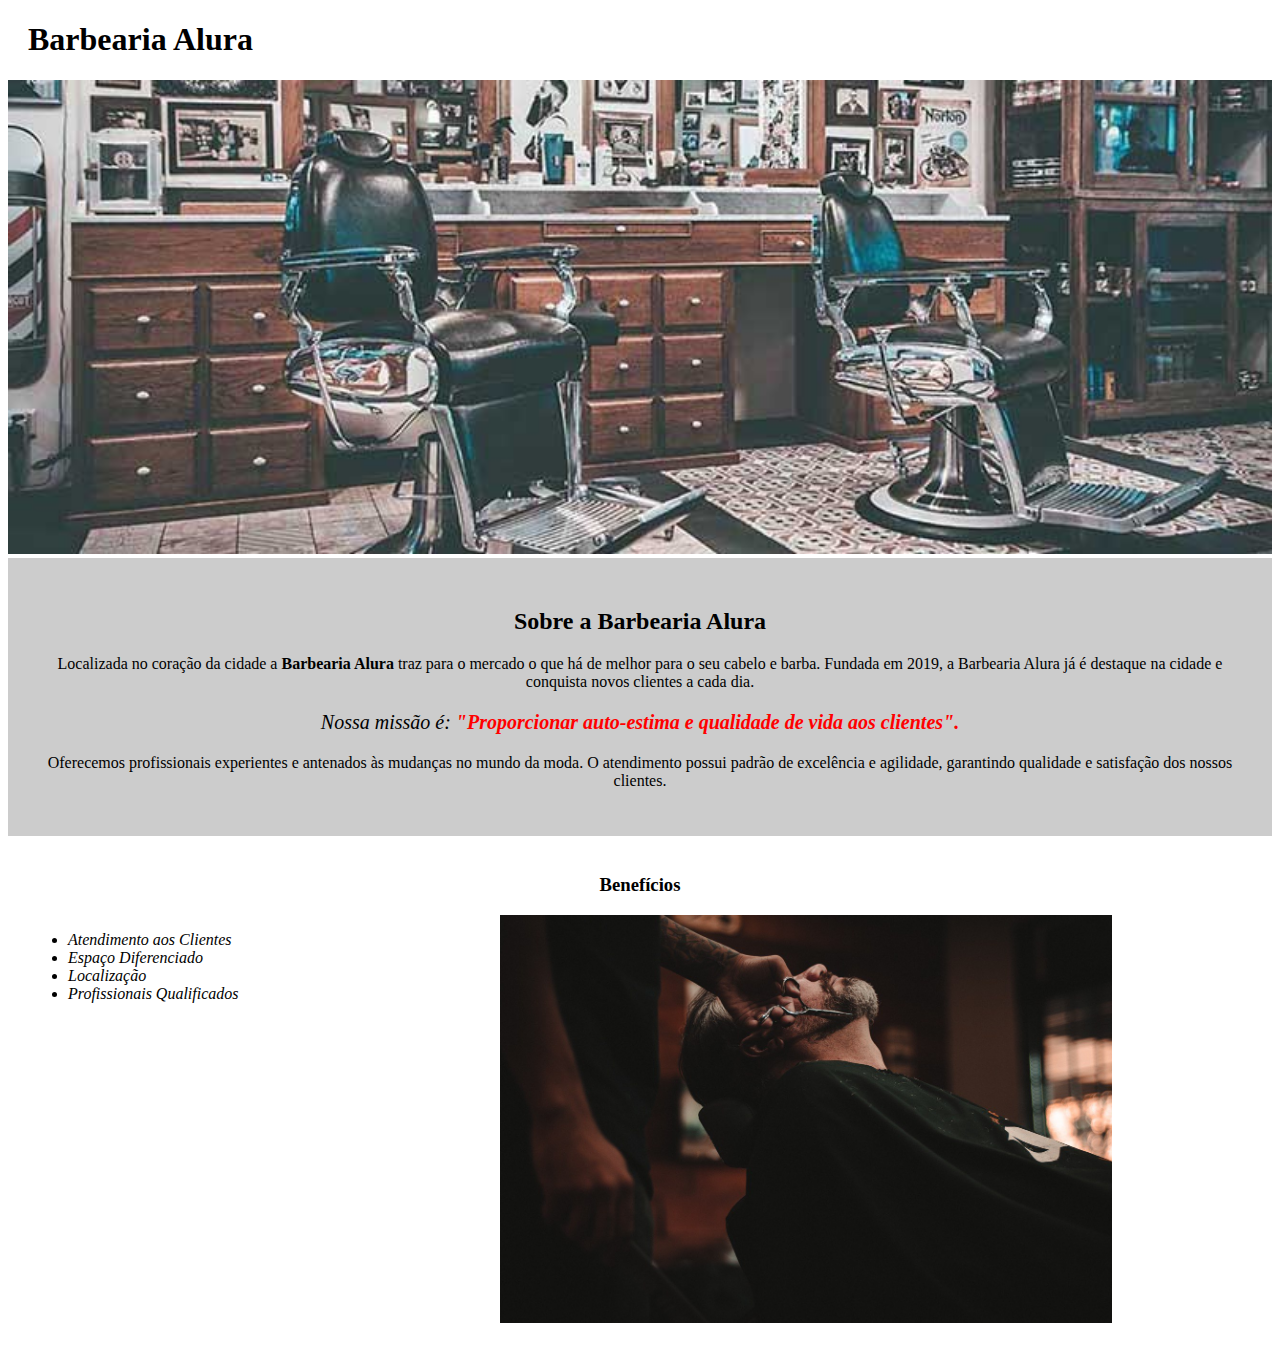
<file: index.html>
<!DOCTYPE html>
<html lang="pt-br">
	<head>
		<meta charset="UTF-8">
		<title>Barbearia Alura</title>
		<link rel="stylesheet" href="style-home.css">
	</head>
	<body>
		<header>
			<h1 class="titulo-principal">Barbearia Alura</h1>
		</header>
		<img id="banner" src="banner.jpg">
		<div class="principal">
			<h2 class="titulo-centralizado">Sobre a Barbearia Alura</h2>

			<p>Localizada no coração da cidade a <strong>Barbearia Alura</strong> traz para o mercado o que há de melhor para o seu cabelo e barba. Fundada em 2019, a Barbearia Alura já é destaque na cidade e conquista novos clientes a cada dia.</p>

			<p id="missao"><em>Nossa missão é: <strong>"Proporcionar auto-estima e qualidade de vida aos clientes".</strong></em></p>

			<p>Oferecemos profissionais experientes e antenados às mudanças no mundo da moda. O atendimento possui padrão de excelência e agilidade, garantindo qualidade e satisfação dos nossos clientes.</p>
		</div>

		<div class="beneficios">
			<h3 class="titulo-centralizado">Benefícios</h3>

			<ul>
				<li class="itens">Atendimento aos Clientes</li>
				<li class="itens">Espaço Diferenciado</li>
				<li class="itens">Localização</li>
				<li class="itens">Profissionais Qualificados</li>
			</ul>

			<img src="beneficios.jpg" class="imagembeneficios">
		</div>
	</body>
</html>
</file>
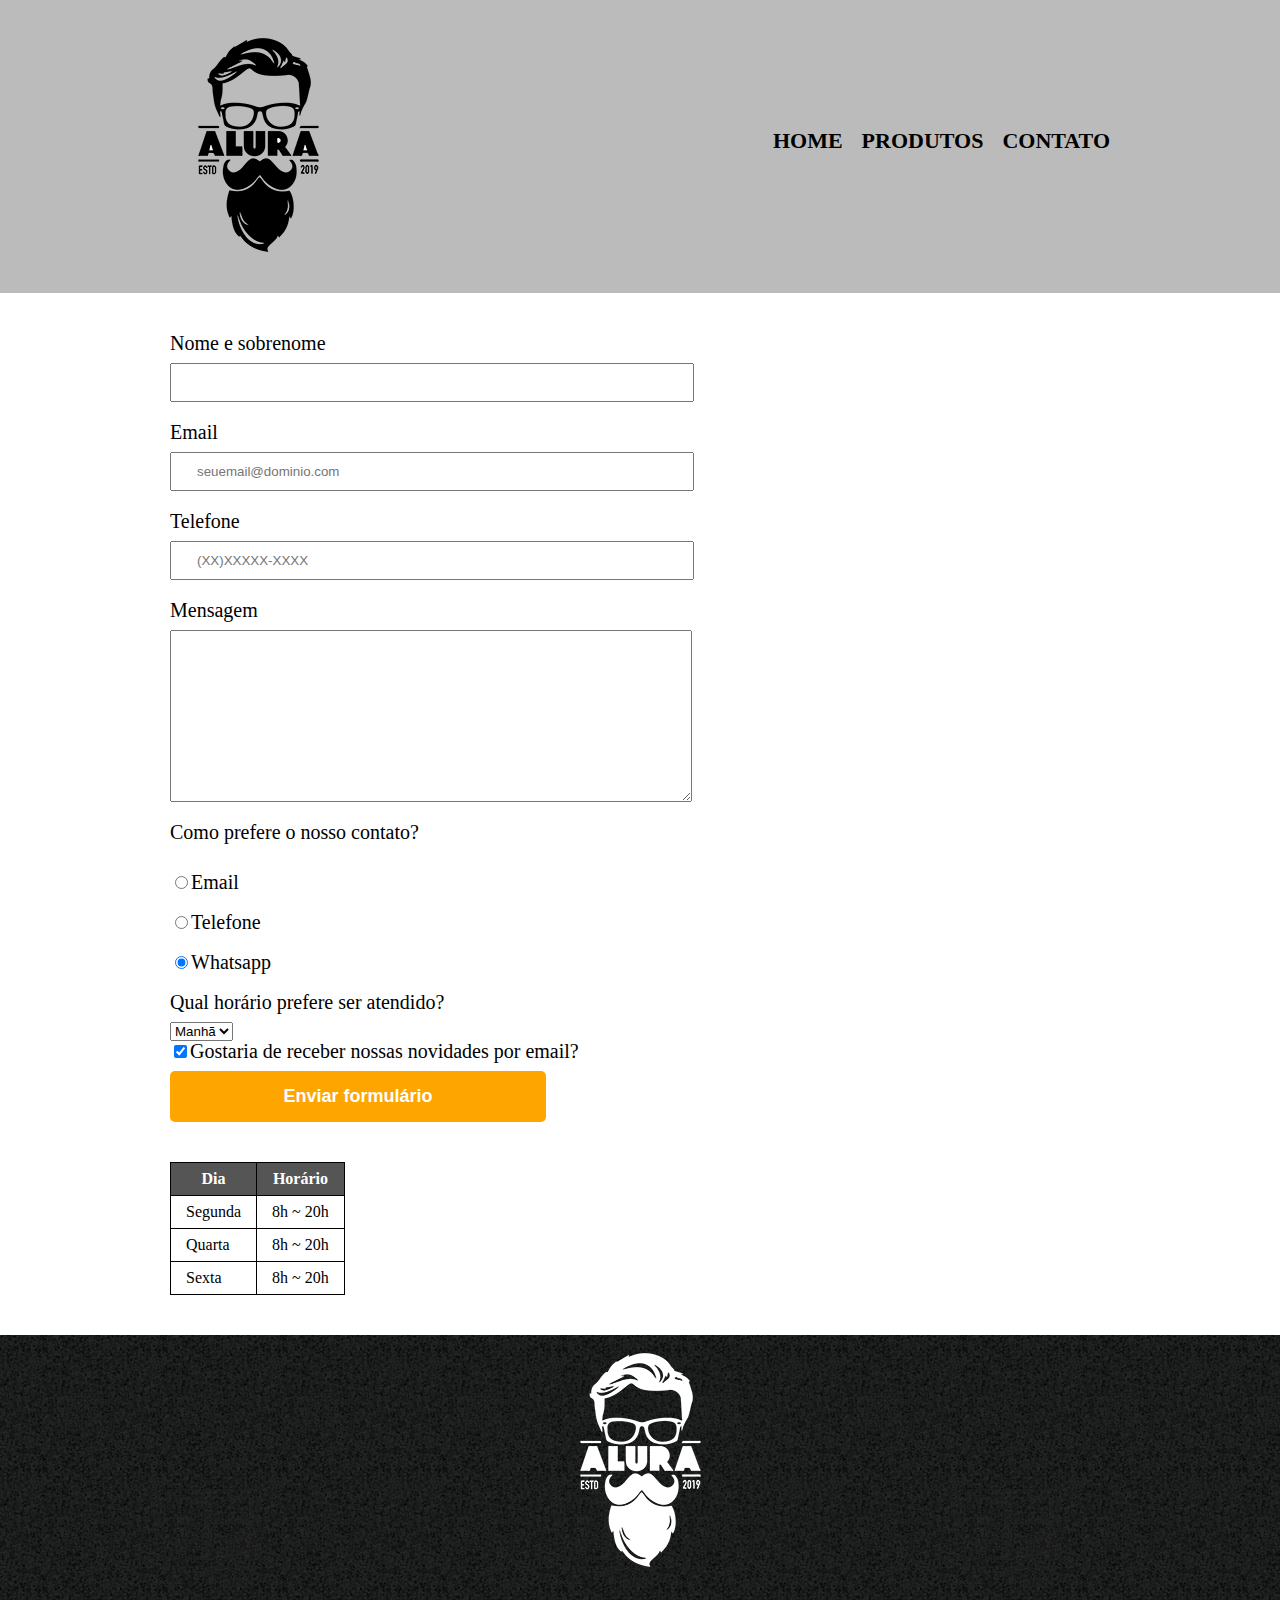
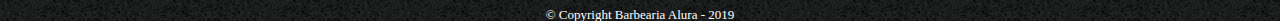
<file: contato.html>
<!DOCTYPE html>
<html>
	<head>
		<meta charset="utf-8">
		<title>Contato - Barbearia Alura</title>
		<link rel="stylesheet" type="text/css" href="reset.css">
		<link rel="stylesheet" type="text/css" href="style.css">
	</head>
	<body>
		<header>
			<div class="caixa">
				<h1><img src="logo.png" alt="Logo da Barbearia Alura"></h1>

				<nav>
					<ul>
						<li><a href="index.html">Home</a></li>				
						<li><a href="produtos.html">Produtos</a></li>				
						<li><a href="contato.html">Contato</a></li>
					</ul>
				</nav>
			</div>
		</header>

		<main>
			<form>
				<label for="nomesobrenome">Nome e sobrenome</label>
				<input type="text" id="nomesobrenome" class="input-padrao" required>

				<label for="email">Email</label>
				<input type="email" id="email" class="input-padrao" required placeholder="seuemail@dominio.com">

				<label for="telefone">Telefone</label>
				<input type="tel" id="telefone" class="input-padrao" required placeholder="(XX)XXXXX-XXXX">

				<label for="mensagem">Mensagem</label>
				<textarea cols="70" rows="10" id="mensagem" class="input-padrao" required></textarea>

				<fieldset>
					<legend>Como prefere o nosso contato?</legend>

					<label class="checkbox" for="radio-email"><input type="radio" name="contato" value="email" id="radio-email">Email</label>
				
					<label class="checkbox" for="radio-telefone"><input type="radio" name="contato" value="telefone" id="radio-telefone">Telefone</label>

					<label class="checkbox" for="radio-whatsapp"><input type="radio" name="contato" value="whatsapp" id="radio-whatsapp" checked>Whatsapp</label>
					
				</fieldset>

				<fieldset>
					<legend>Qual horário prefere ser atendido?</legend>

					<select>
						<option>Manhã</option>
						<option>Tarde</option>
						<option>Noite</option>
					</select>
				</fieldset>

				<div>
					<label><input type="checkbox" checked>Gostaria de receber nossas novidades por email?</label>
				</div>

				<input type="submit" value="Enviar formulário" class="enviar">
			</form>

			<table>
				<thead>
					<tr>
						<th>Dia</th>				
						<th>Horário</th>
					</tr>
				</thead>
				<tbody>			
					<tr>
						<td>Segunda</td>				
						<td>8h ~ 20h</td>
					</tr>				
					<tr>
						<td>Quarta</td>				
						<td>8h ~ 20h</td>
					</tr>				
					<tr>
						<td>Sexta</td>				
						<td>8h ~ 20h</td>
					</tr>
				</tbody>	
			</table>
			
		</main>

		<footer>
			<img src="logo-branco.png" alt="Logo da Barbearia Alura">
			<p class="copyright">&copy; Copyright Barbearia Alura - 2019</p>
		</footer>
	</body>
</html>
</file>
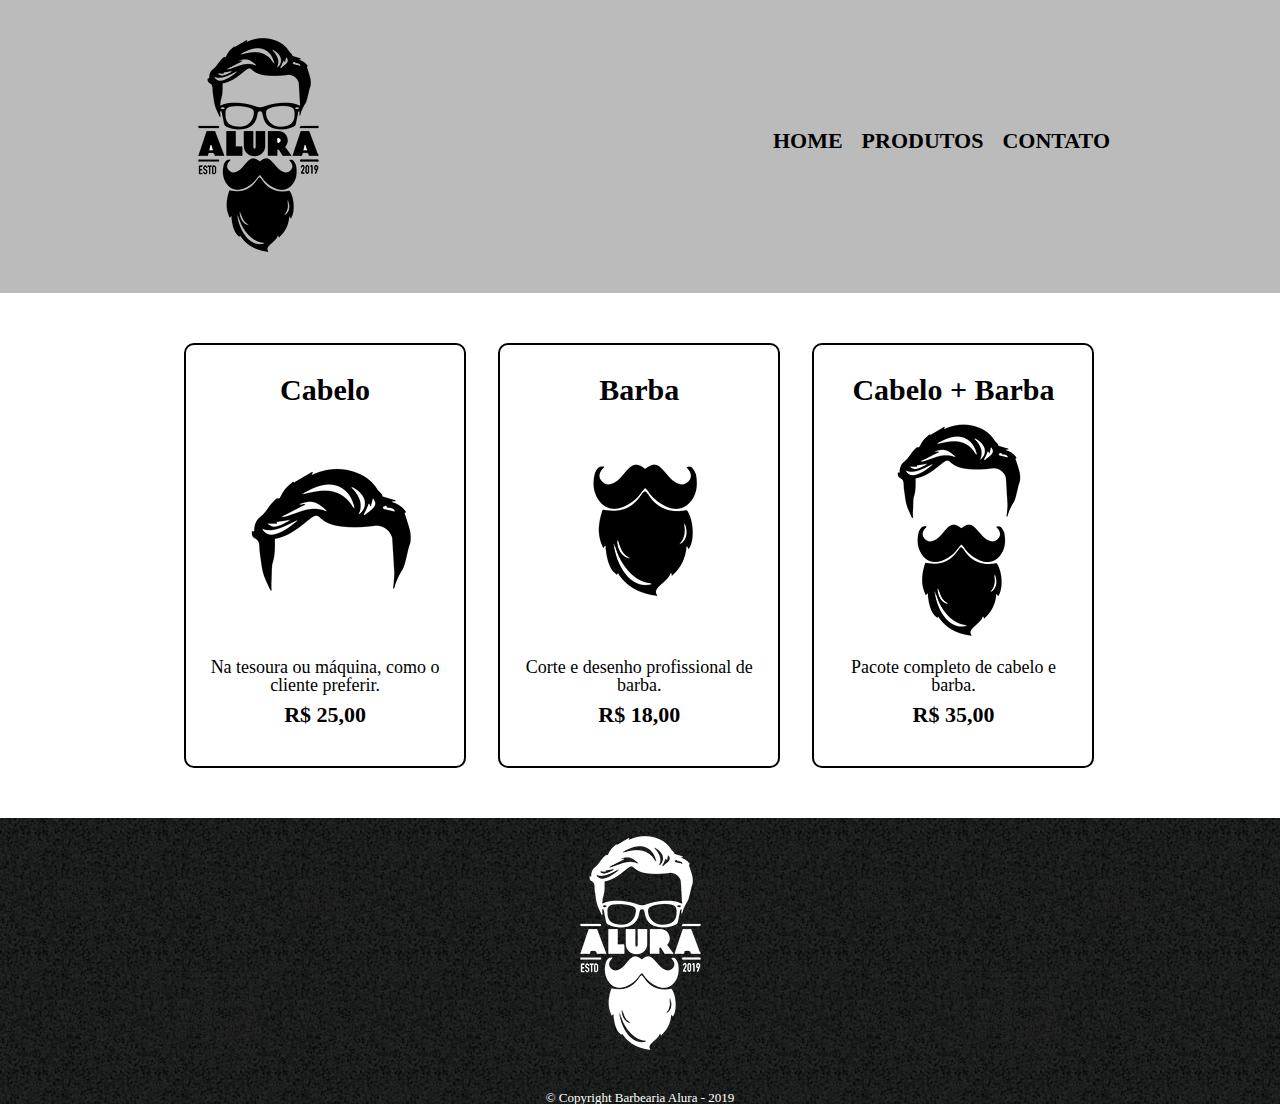
<file: produtos.html>
<!DOCTYPE html>
<html>
	<head>
		<meta charset="utf-8">
		<title>Produtos - Barbearia Alura</title>
		<link rel="stylesheet" type="text/css" href="reset.css">
		<link rel="stylesheet" type="text/css" href="style.css">
	</head>
	<body>
		<header>
			<div class="caixa">
				<h1><img src="logo.png"></h1>

				<nav>
					<ul>
						<li><a href="index.html">Home</a></li>				
						<li><a href="produtos.html">Produtos</a></li>				
						<li><a href="contato.html">Contato</a></li>
					</ul>
				</nav>
			</div>
		</header>

		<main class="produtos">
			<ul>
				<li>
					<h2>Cabelo</h2>
					<img src="cabelo.jpg">
					<p class="produto-descricao">Na tesoura ou máquina, como o cliente preferir.</p>
					<p class="produto-preco">R$ 25,00</p>	
				</li>
				<li>
					<h2>Barba</h2>
					<img src="barba.jpg">
					<p class="produto-descricao">Corte e desenho profissional de barba.</p>
					<p class="produto-preco">R$ 18,00</p>
				</li>
				<li>
					<h2>Cabelo + Barba</h2>
					<img src="cabelo+barba.jpg">
					<p class="produto-descricao">Pacote completo de cabelo e barba.</p>
					<p class="produto-preco">R$ 35,00</p>	
				</li>
			</ul>
		</main>

		<footer>
			<img src="logo-branco.png">
			<p class="copyright">&copy; Copyright Barbearia Alura - 2019</p>
		</footer>
	</body>
</html>
</file>
<file: style-home.css>
body {

}

#banner{
	width: 100%;
}

.principal{
	background: #CCCCCC;
	padding: 30px;
}

.titulo-principal{
	padding-left: 20px;
}

.titulo-centralizado {
	text-align: center;
}

p {
	text-align: center;
}

#missao{
	font-size: 20px;
}

em strong {
	color: red;
}

.itens {
	font-style: italic;
}

.beneficios{
	background: #FFFFFF;
	padding: 20px;
}

ul {
	display: inline-block;
	vertical-align: top;
	width: 20%;
	margin-right: 15%;
}

.imagembeneficios{
	width: 50%;
}
</file>
<file: style.css>
header {
	background: #BBBBBB;
	padding: 20px 0;
}

.caixa {
	position: relative;
	width: 940px;
	margin: 0 auto;
}

nav {
	position: absolute;
	top: 110px;
	right: 0;
}

nav li {
	display: inline;
	margin: 0 0 0 15px;
}

nav a {
	text-transform: uppercase;
	color: #000000;
	font-weight: bold;
	font-size: 22px;
	text-decoration: none;
}

nav a:hover {
	color:#C78C19;
	text-decoration: underline;
}

.produtos {
	width: 940px;
	margin: 0 auto;
	padding: 50px 0;
}

.produtos li{
	display: inline-block;
	text-align: center;
	width: 30%;
	vertical-align: top;
	margin: 0 1.5%;
	padding: 30px 20px;
	box-sizing: border-box;
	border: 2px solid #000000;
	border-radius: 10px;
}

.produtos li:hover {
	border-color:#C78C19;
}

.produtos li:active {
	border-color:#088C19;	
}

.produtos li:hover h2{
	font-size: 35px;
}

.produtos h2 {
	font-size: 30px;
	font-weight: bold;
}

.produto-descricao {
	font-size: 18px;
}

.produto-preco {
	font-size: 22px;
	font-weight: bold;
	margin: 10px 0;
}

footer {
	background: url("bg.jpg");
	text-align: center;
	padding-left: 40px 0;
}

.copyright {
	color: #FFFFFF;
	font-size: 13px;
	margin: 20px 0 0;
}

main {
	width: 940px;
	margin: 0 auto;
}

form {
	margin: 40px 0;
}

form label, form legend {
	display: block;
	font-size: 20px;
	margin: 0 0 10px;
}

.input-padrao {
	display: block;
	margin: 0 0 20px;
	padding: 10px 25px;
	width: 50%;
}

.checkbox {
	margin: 20px 0;
}

.enviar {
	width: 40%;
	padding: 15px 0;
	background: orange;
	color: white;
	font-weight: bold;
	font-size: 18px;
	border: none;
	border-radius: 5px;
	transition: 1s all;
	cursor: pointer;
}

.enviar:hover {
	background: darkorange;
	transform: scale(1.2);

}

table {
	margin: 20px 0 40px;
}

thead {
	background: #555555;
	color: white;
	font-weight: bold;
}

td, th {
	border: 1px solid #000000;
	padding: 8px 15px;
}
</file>
